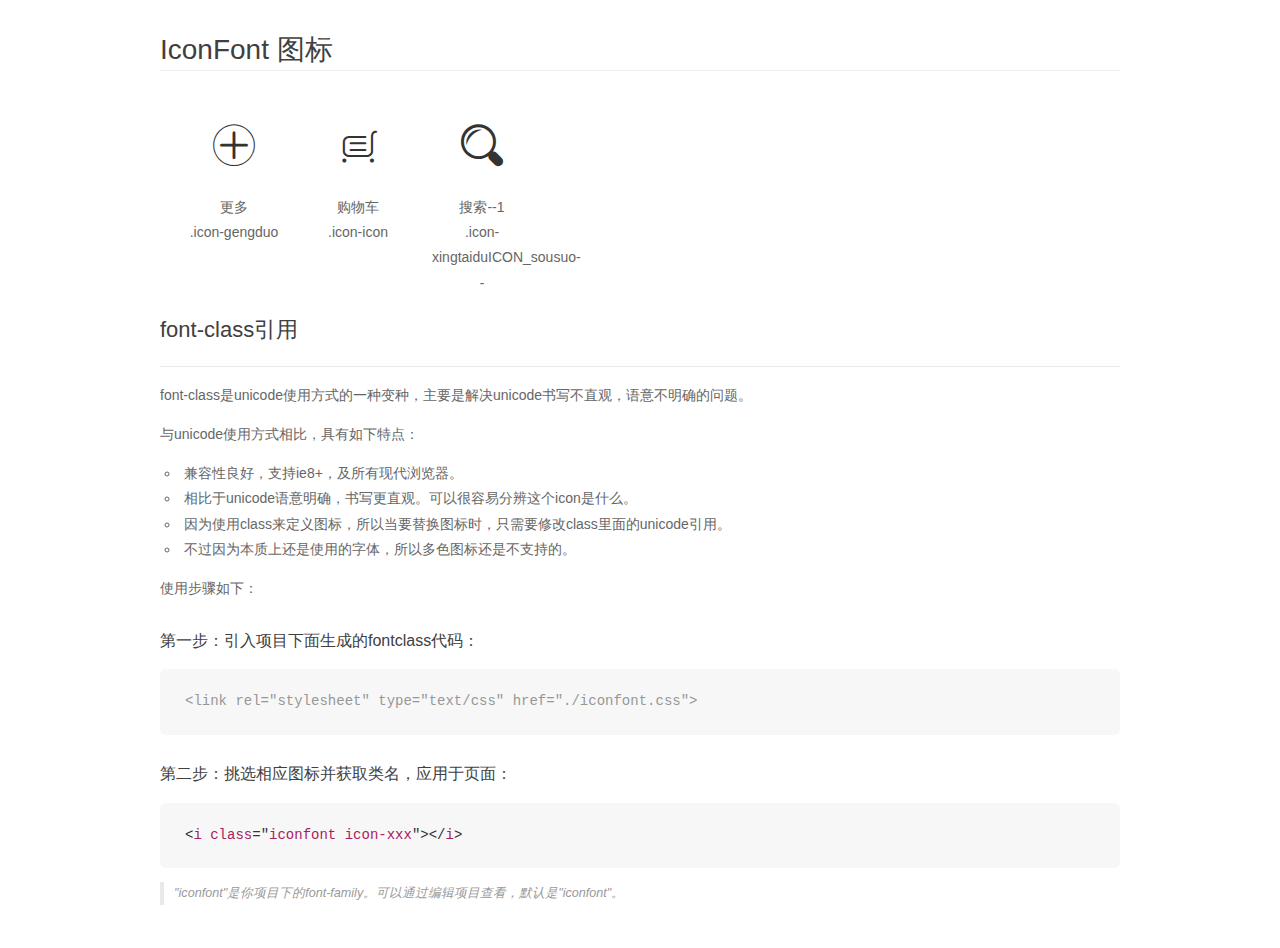
<file: font/demo_fontclass.html>
<!DOCTYPE html>
<html>
<head>
    <meta charset="utf-8"/>
    <title>IconFont</title>
    <link rel="stylesheet" href="demo.css">
    <link rel="stylesheet" href="iconfont.css">
</head>
<body>
    <div class="main markdown">
        <h1>IconFont 图标</h1>
        <ul class="icon_lists clear">
            
                <li>
                <i class="icon iconfont icon-gengduo"></i>
                    <div class="name">更多</div>
                    <div class="fontclass">.icon-gengduo</div>
                </li>
            
                <li>
                <i class="icon iconfont icon-icon"></i>
                    <div class="name">购物车</div>
                    <div class="fontclass">.icon-icon</div>
                </li>
            
                <li>
                <i class="icon iconfont icon-xingtaiduICON_sousuo--"></i>
                    <div class="name">搜索--1</div>
                    <div class="fontclass">.icon-xingtaiduICON_sousuo--</div>
                </li>
            
        </ul>

        <h2 id="font-class-">font-class引用</h2>
        <hr>

        <p>font-class是unicode使用方式的一种变种，主要是解决unicode书写不直观，语意不明确的问题。</p>
        <p>与unicode使用方式相比，具有如下特点：</p>
        <ul>
        <li>兼容性良好，支持ie8+，及所有现代浏览器。</li>
        <li>相比于unicode语意明确，书写更直观。可以很容易分辨这个icon是什么。</li>
        <li>因为使用class来定义图标，所以当要替换图标时，只需要修改class里面的unicode引用。</li>
        <li>不过因为本质上还是使用的字体，所以多色图标还是不支持的。</li>
        </ul>
        <p>使用步骤如下：</p>
        <h3 id="-fontclass-">第一步：引入项目下面生成的fontclass代码：</h3>


        <pre><code class="lang-js hljs javascript"><span class="hljs-comment">&lt;link rel="stylesheet" type="text/css" href="./iconfont.css"&gt;</span></code></pre>
        <h3 id="-">第二步：挑选相应图标并获取类名，应用于页面：</h3>
        <pre><code class="lang-css hljs">&lt;<span class="hljs-selector-tag">i</span> <span class="hljs-selector-tag">class</span>="<span class="hljs-selector-tag">iconfont</span> <span class="hljs-selector-tag">icon-xxx</span>"&gt;&lt;/<span class="hljs-selector-tag">i</span>&gt;</code></pre>
        <blockquote>
        <p>"iconfont"是你项目下的font-family。可以通过编辑项目查看，默认是"iconfont"。</p>
        </blockquote>
    </div>
</body>
</html>
</file>
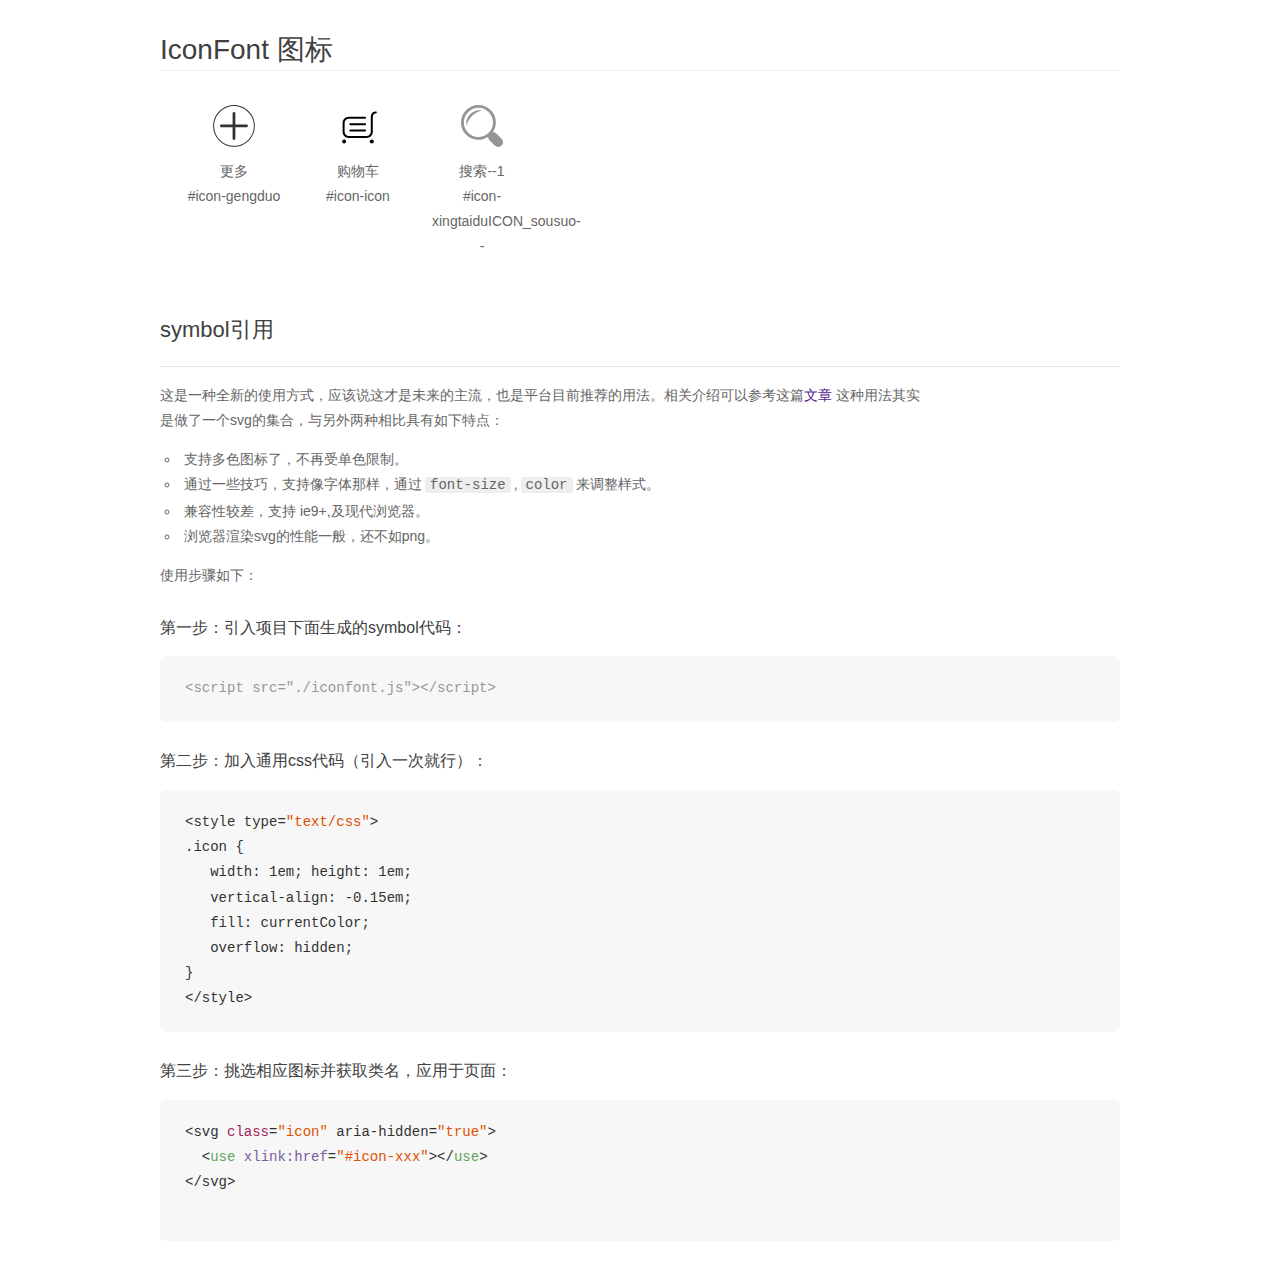
<file: font/demo_symbol.html>
<!DOCTYPE html>
<html>
<head>
    <meta charset="utf-8"/>
    <title>IconFont</title>
    <link rel="stylesheet" href="demo.css">
    <script src="iconfont.js"></script>

    <style type="text/css">
        .icon {
          /* 通过设置 font-size 来改变图标大小 */
          width: 1em; height: 1em;
          /* 图标和文字相邻时，垂直对齐 */
          vertical-align: -0.15em;
          /* 通过设置 color 来改变 SVG 的颜色/fill */
          fill: currentColor;
          /* path 和 stroke 溢出 viewBox 部分在 IE 下会显示
             normalize.css 中也包含这行 */
          overflow: hidden;
        }

    </style>
</head>
<body>
    <div class="main markdown">
        <h1>IconFont 图标</h1>
        <ul class="icon_lists clear">
            
                <li>
                    <svg class="icon" aria-hidden="true">
                        <use xlink:href="#icon-gengduo"></use>
                    </svg>
                    <div class="name">更多</div>
                    <div class="fontclass">#icon-gengduo</div>
                </li>
            
                <li>
                    <svg class="icon" aria-hidden="true">
                        <use xlink:href="#icon-icon"></use>
                    </svg>
                    <div class="name">购物车</div>
                    <div class="fontclass">#icon-icon</div>
                </li>
            
                <li>
                    <svg class="icon" aria-hidden="true">
                        <use xlink:href="#icon-xingtaiduICON_sousuo--"></use>
                    </svg>
                    <div class="name">搜索--1</div>
                    <div class="fontclass">#icon-xingtaiduICON_sousuo--</div>
                </li>
            
        </ul>


        <h2 id="symbol-">symbol引用</h2>
        <hr>

        <p>这是一种全新的使用方式，应该说这才是未来的主流，也是平台目前推荐的用法。相关介绍可以参考这篇<a href="">文章</a>
        这种用法其实是做了一个svg的集合，与另外两种相比具有如下特点：</p>
        <ul>
          <li>支持多色图标了，不再受单色限制。</li>
          <li>通过一些技巧，支持像字体那样，通过<code>font-size</code>,<code>color</code>来调整样式。</li>
          <li>兼容性较差，支持 ie9+,及现代浏览器。</li>
          <li>浏览器渲染svg的性能一般，还不如png。</li>
        </ul>
        <p>使用步骤如下：</p>
        <h3 id="-symbol-">第一步：引入项目下面生成的symbol代码：</h3>
        <pre><code class="lang-js hljs javascript"><span class="hljs-comment">&lt;script src="./iconfont.js"&gt;&lt;/script&gt;</span></code></pre>
        <h3 id="-css-">第二步：加入通用css代码（引入一次就行）：</h3>
        <pre><code class="lang-js hljs javascript">&lt;style type=<span class="hljs-string">"text/css"</span>&gt;
.icon {
   width: <span class="hljs-number">1</span>em; height: <span class="hljs-number">1</span>em;
   vertical-align: <span class="hljs-number">-0.15</span>em;
   fill: currentColor;
   overflow: hidden;
}
&lt;<span class="hljs-regexp">/style&gt;</span></code></pre>
        <h3 id="-">第三步：挑选相应图标并获取类名，应用于页面：</h3>
        <pre><code class="lang-js hljs javascript">&lt;svg <span class="hljs-class"><span class="hljs-keyword">class</span></span>=<span class="hljs-string">"icon"</span> aria-hidden=<span class="hljs-string">"true"</span>&gt;<span class="xml"><span class="hljs-tag">
  &lt;<span class="hljs-name">use</span> <span class="hljs-attr">xlink:href</span>=<span class="hljs-string">"#icon-xxx"</span>&gt;</span><span class="hljs-tag">&lt;/<span class="hljs-name">use</span>&gt;</span>
</span>&lt;<span class="hljs-regexp">/svg&gt;
        </span></code></pre>
    </div>
</body>
</html>
</file>
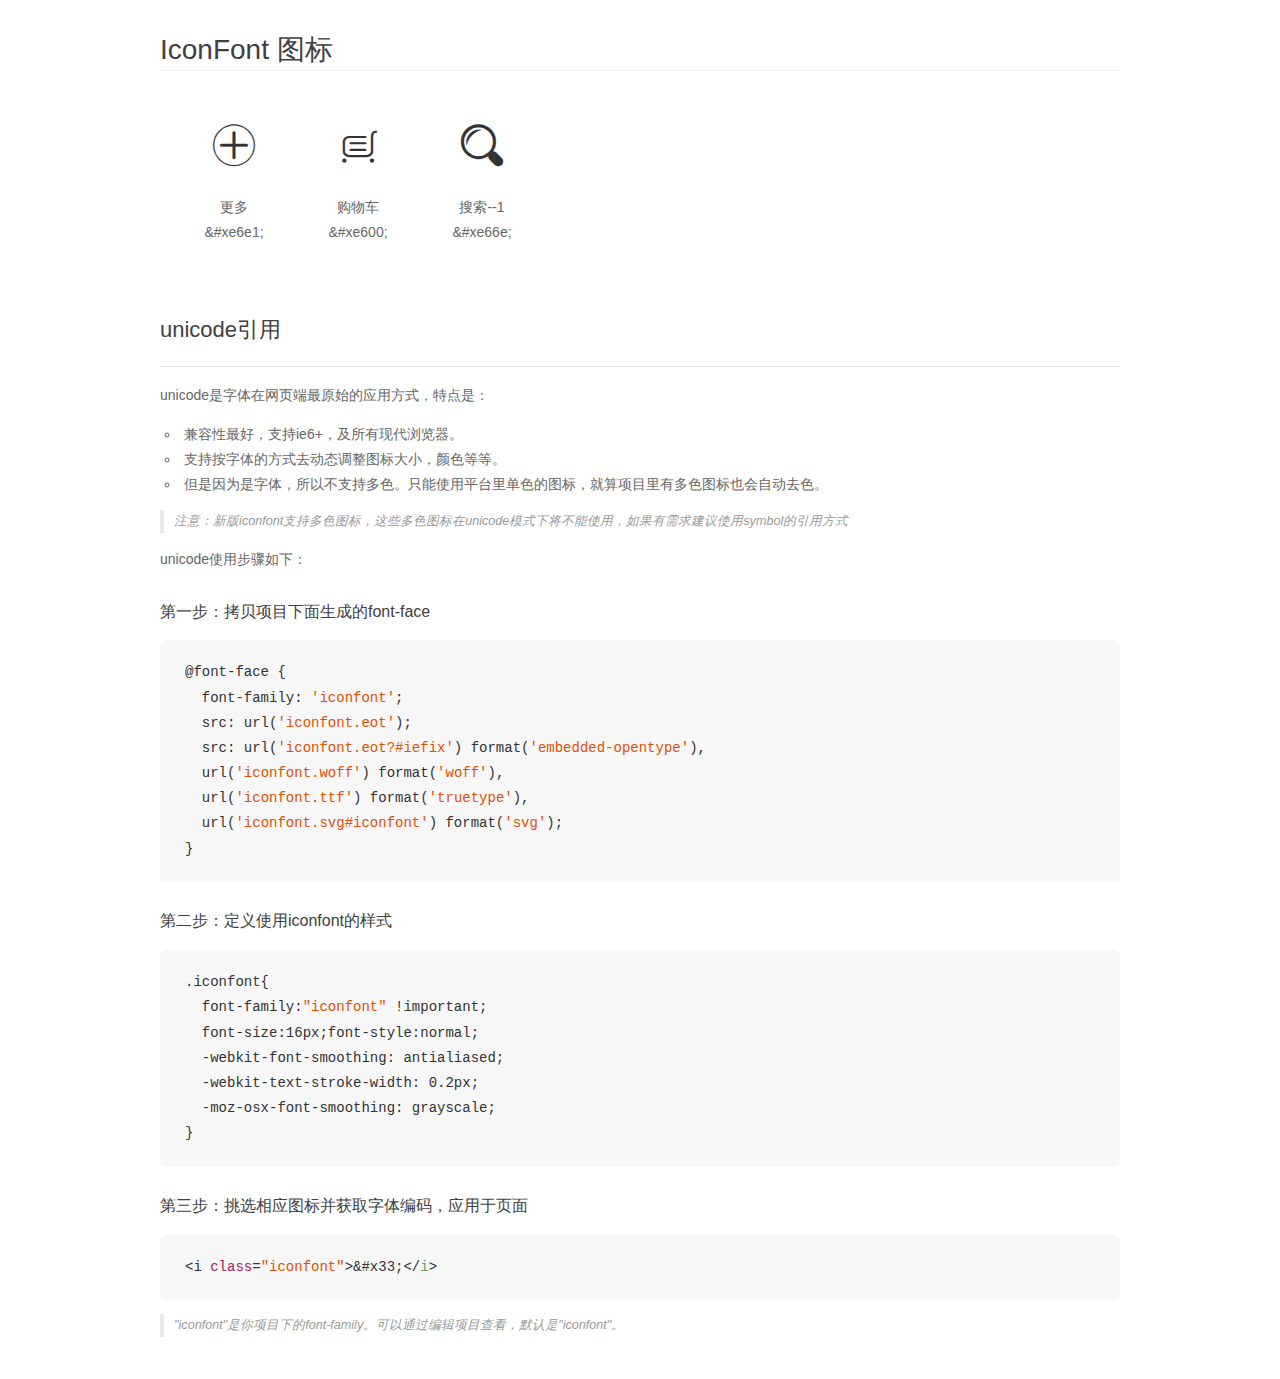
<file: font/demo_unicode.html>
<!DOCTYPE html>
<html>
<head>
    <meta charset="utf-8"/>
    <title>IconFont</title>
    <link rel="stylesheet" href="demo.css">

    <style type="text/css">

        @font-face {font-family: "iconfont";
          src: url('iconfont.eot'); /* IE9*/
          src: url('iconfont.eot#iefix') format('embedded-opentype'), /* IE6-IE8 */
          url('iconfont.woff') format('woff'), /* chrome, firefox */
          url('iconfont.ttf') format('truetype'), /* chrome, firefox, opera, Safari, Android, iOS 4.2+*/
          url('iconfont.svg#iconfont') format('svg'); /* iOS 4.1- */
        }

        .iconfont {
          font-family:"iconfont" !important;
          font-size:16px;
          font-style:normal;
          -webkit-font-smoothing: antialiased;
          -webkit-text-stroke-width: 0.2px;
          -moz-osx-font-smoothing: grayscale;
        }

    </style>
</head>
<body>
    <div class="main markdown">
        <h1>IconFont 图标</h1>
        <ul class="icon_lists clear">
            
                <li>
                <i class="icon iconfont">&#xe6e1;</i>
                    <div class="name">更多</div>
                    <div class="code">&amp;#xe6e1;</div>
                </li>
            
                <li>
                <i class="icon iconfont">&#xe600;</i>
                    <div class="name">购物车</div>
                    <div class="code">&amp;#xe600;</div>
                </li>
            
                <li>
                <i class="icon iconfont">&#xe66e;</i>
                    <div class="name">搜索--1</div>
                    <div class="code">&amp;#xe66e;</div>
                </li>
            
        </ul>
        <h2 id="unicode-">unicode引用</h2>
        <hr>

        <p>unicode是字体在网页端最原始的应用方式，特点是：</p>
        <ul>
        <li>兼容性最好，支持ie6+，及所有现代浏览器。</li>
        <li>支持按字体的方式去动态调整图标大小，颜色等等。</li>
        <li>但是因为是字体，所以不支持多色。只能使用平台里单色的图标，就算项目里有多色图标也会自动去色。</li>
        </ul>
        <blockquote>
        <p>注意：新版iconfont支持多色图标，这些多色图标在unicode模式下将不能使用，如果有需求建议使用symbol的引用方式</p>
        </blockquote>
        <p>unicode使用步骤如下：</p>
        <h3 id="-font-face">第一步：拷贝项目下面生成的font-face</h3>
        <pre><code class="lang-js hljs javascript">@font-face {
  font-family: <span class="hljs-string">'iconfont'</span>;
  src: url(<span class="hljs-string">'iconfont.eot'</span>);
  src: url(<span class="hljs-string">'iconfont.eot?#iefix'</span>) format(<span class="hljs-string">'embedded-opentype'</span>),
  url(<span class="hljs-string">'iconfont.woff'</span>) format(<span class="hljs-string">'woff'</span>),
  url(<span class="hljs-string">'iconfont.ttf'</span>) format(<span class="hljs-string">'truetype'</span>),
  url(<span class="hljs-string">'iconfont.svg#iconfont'</span>) format(<span class="hljs-string">'svg'</span>);
}
</code></pre>
        <h3 id="-iconfont-">第二步：定义使用iconfont的样式</h3>
        <pre><code class="lang-js hljs javascript">.iconfont{
  font-family:<span class="hljs-string">"iconfont"</span> !important;
  font-size:<span class="hljs-number">16</span>px;font-style:normal;
  -webkit-font-smoothing: antialiased;
  -webkit-text-stroke-width: <span class="hljs-number">0.2</span>px;
  -moz-osx-font-smoothing: grayscale;
}
</code></pre>
        <h3 id="-">第三步：挑选相应图标并获取字体编码，应用于页面</h3>
        <pre><code class="lang-js hljs javascript">&lt;i <span class="hljs-class"><span class="hljs-keyword">class</span></span>=<span class="hljs-string">"iconfont"</span>&gt;&amp;#x33;<span class="xml"><span class="hljs-tag">&lt;/<span class="hljs-name">i</span>&gt;</span></span></code></pre>

        <blockquote>
        <p>"iconfont"是你项目下的font-family。可以通过编辑项目查看，默认是"iconfont"。</p>
        </blockquote>
    </div>


</body>
</html>
</file>
<file: font/iconfont.css>
@font-face {font-family: "iconfont";
  src: url('iconfont.eot?t=1507777669679'); /* IE9*/
  src: url('iconfont.eot?t=1507777669679#iefix') format('embedded-opentype'), /* IE6-IE8 */
  url('[data-uri]') format('woff'),
  url('iconfont.ttf?t=1507777669679') format('truetype'), /* chrome, firefox, opera, Safari, Android, iOS 4.2+*/
  url('iconfont.svg?t=1507777669679#iconfont') format('svg'); /* iOS 4.1- */
}

.iconfont {
  font-family:"iconfont" !important;
  font-size:16px;
  font-style:normal;
  -webkit-font-smoothing: antialiased;
  -moz-osx-font-smoothing: grayscale;
}

.icon-gengduo:before { content: "\e6e1"; }

.icon-icon:before { content: "\e600"; }

.icon-xingtaiduICON_sousuo--:before { content: "\e66e"; }
</file>
<file: font/demo.css>
*{margin: 0;padding: 0;list-style: none;}
/*
KISSY CSS Reset
理念：1. reset 的目的不是清除浏览器的默认样式，这仅是部分工作。清除和重置是紧密不可分的。
2. reset 的目的不是让默认样式在所有浏览器下一致，而是减少默认样式有可能带来的问题。
3. reset 期望提供一套普适通用的基础样式。但没有银弹，推荐根据具体需求，裁剪和修改后再使用。
特色：1. 适应中文；2. 基于最新主流浏览器。
维护：玉伯<lifesinger@gmail.com>, 正淳<ragecarrier@gmail.com>
 */

/** 清除内外边距 **/
body, h1, h2, h3, h4, h5, h6, hr, p, blockquote, /* structural elements 结构元素 */
dl, dt, dd, ul, ol, li, /* list elements 列表元素 */
pre, /* text formatting elements 文本格式元素 */
form, fieldset, legend, button, input, textarea, /* form elements 表单元素 */
th, td /* table elements 表格元素 */ {
  margin: 0;
  padding: 0;
}

/** 设置默认字体 **/
body,
button, input, select, textarea /* for ie */ {
  font: 12px/1.5 tahoma, arial, \5b8b\4f53, sans-serif;
}
h1, h2, h3, h4, h5, h6 { font-size: 100%; }
address, cite, dfn, em, var { font-style: normal; } /* 将斜体扶正 */
code, kbd, pre, samp { font-family: courier new, courier, monospace; } /* 统一等宽字体 */
small { font-size: 12px; } /* 小于 12px 的中文很难阅读，让 small 正常化 */

/** 重置列表元素 **/
ul, ol { list-style: none; }

/** 重置文本格式元素 **/
a { text-decoration: none; }
a:hover { text-decoration: underline; }


/** 重置表单元素 **/
legend { color: #000; } /* for ie6 */
fieldset, img { border: 0; } /* img 搭车：让链接里的 img 无边框 */
button, input, select, textarea { font-size: 100%; } /* 使得表单元素在 ie 下能继承字体大小 */
/* 注：optgroup 无法扶正 */

/** 重置表格元素 **/
table { border-collapse: collapse; border-spacing: 0; }

/* 清除浮动 */
.ks-clear:after, .clear:after {
  content: '\20';
  display: block;
  height: 0;
  clear: both;
}
.ks-clear, .clear {
  *zoom: 1;
}

.main {
  padding: 30px 100px;
width: 960px;
margin: 0 auto;
}
.main h1{font-size:36px; color:#333; text-align:left;margin-bottom:30px; border-bottom: 1px solid #eee;}

.helps{margin-top:40px;}
.helps pre{
  padding:20px;
  margin:10px 0;
  border:solid 1px #e7e1cd;
  background-color: #fffdef;
  overflow: auto;
}

.icon_lists{
  width: 100% !important;

}

.icon_lists li{
  float:left;
  width: 100px;
  height:180px;
  text-align: center;
  list-style: none !important;
}
.icon_lists .icon{
  font-size: 42px;
  line-height: 100px;
  margin: 10px 0;
  color:#333;
  -webkit-transition: font-size 0.25s ease-out 0s;
  -moz-transition: font-size 0.25s ease-out 0s;
  transition: font-size 0.25s ease-out 0s;

}
.icon_lists .icon:hover{
  font-size: 100px;
}



.markdown {
  color: #666;
  font-size: 14px;
  line-height: 1.8;
}

.highlight {
  line-height: 1.5;
}

.markdown img {
  vertical-align: middle;
  max-width: 100%;
}

.markdown h1 {
  color: #404040;
  font-weight: 500;
  line-height: 40px;
  margin-bottom: 24px;
}

.markdown h2,
.markdown h3,
.markdown h4,
.markdown h5,
.markdown h6 {
  color: #404040;
  margin: 1.6em 0 0.6em 0;
  font-weight: 500;
  clear: both;
}

.markdown h1 {
  font-size: 28px;
}

.markdown h2 {
  font-size: 22px;
}

.markdown h3 {
  font-size: 16px;
}

.markdown h4 {
  font-size: 14px;
}

.markdown h5 {
  font-size: 12px;
}

.markdown h6 {
  font-size: 12px;
}

.markdown hr {
  height: 1px;
  border: 0;
  background: #e9e9e9;
  margin: 16px 0;
  clear: both;
}

.markdown p,
.markdown pre {
  margin: 1em 0;
}

.markdown > p,
.markdown > blockquote,
.markdown > .highlight,
.markdown > ol,
.markdown > ul {
  width: 80%;
}

.markdown ul > li {
  list-style: circle;
}

.markdown > ul li,
.markdown blockquote ul > li {
  margin-left: 20px;
  padding-left: 4px;
}

.markdown > ul li p,
.markdown > ol li p {
  margin: 0.6em 0;
}

.markdown ol > li {
  list-style: decimal;
}

.markdown > ol li,
.markdown blockquote ol > li {
  margin-left: 20px;
  padding-left: 4px;
}

.markdown code {
  margin: 0 3px;
  padding: 0 5px;
  background: #eee;
  border-radius: 3px;
}

.markdown pre {
  border-radius: 6px;
  background: #f7f7f7;
  padding: 20px;
}

.markdown pre code {
  border: none;
  background: #f7f7f7;
  margin: 0;
}

.markdown strong,
.markdown b {
  font-weight: 600;
}

.markdown > table {
  border-collapse: collapse;
  border-spacing: 0px;
  empty-cells: show;
  border: 1px solid #e9e9e9;
  width: 95%;
  margin-bottom: 24px;
}

.markdown > table th {
  white-space: nowrap;
  color: #333;
  font-weight: 600;

}

.markdown > table th,
.markdown > table td {
  border: 1px solid #e9e9e9;
  padding: 8px 16px;
  text-align: left;
}

.markdown > table th {
  background: #F7F7F7;
}

.markdown blockquote {
  font-size: 90%;
  color: #999;
  border-left: 4px solid #e9e9e9;
  padding-left: 0.8em;
  margin: 1em 0;
  font-style: italic;
}

.markdown blockquote p {
  margin: 0;
}

.markdown .anchor {
  opacity: 0;
  transition: opacity 0.3s ease;
  margin-left: 8px;
}

.markdown .waiting {
  color: #ccc;
}

.markdown h1:hover .anchor,
.markdown h2:hover .anchor,
.markdown h3:hover .anchor,
.markdown h4:hover .anchor,
.markdown h5:hover .anchor,
.markdown h6:hover .anchor {
  opacity: 1;
  display: inline-block;
}

.markdown > br,
.markdown > p > br {
  clear: both;
}


.hljs {
  display: block;
  background: white;
  padding: 0.5em;
  color: #333333;
  overflow-x: auto;
}

.hljs-comment,
.hljs-meta {
  color: #969896;
}

.hljs-string,
.hljs-variable,
.hljs-template-variable,
.hljs-strong,
.hljs-emphasis,
.hljs-quote {
  color: #df5000;
}

.hljs-keyword,
.hljs-selector-tag,
.hljs-type {
  color: #a71d5d;
}

.hljs-literal,
.hljs-symbol,
.hljs-bullet,
.hljs-attribute {
  color: #0086b3;
}

.hljs-section,
.hljs-name {
  color: #63a35c;
}

.hljs-tag {
  color: #333333;
}

.hljs-title,
.hljs-attr,
.hljs-selector-id,
.hljs-selector-class,
.hljs-selector-attr,
.hljs-selector-pseudo {
  color: #795da3;
}

.hljs-addition {
  color: #55a532;
  background-color: #eaffea;
}

.hljs-deletion {
  color: #bd2c00;
  background-color: #ffecec;
}

.hljs-link {
  text-decoration: underline;
}

pre{
  background: #fff;
}
</file>
